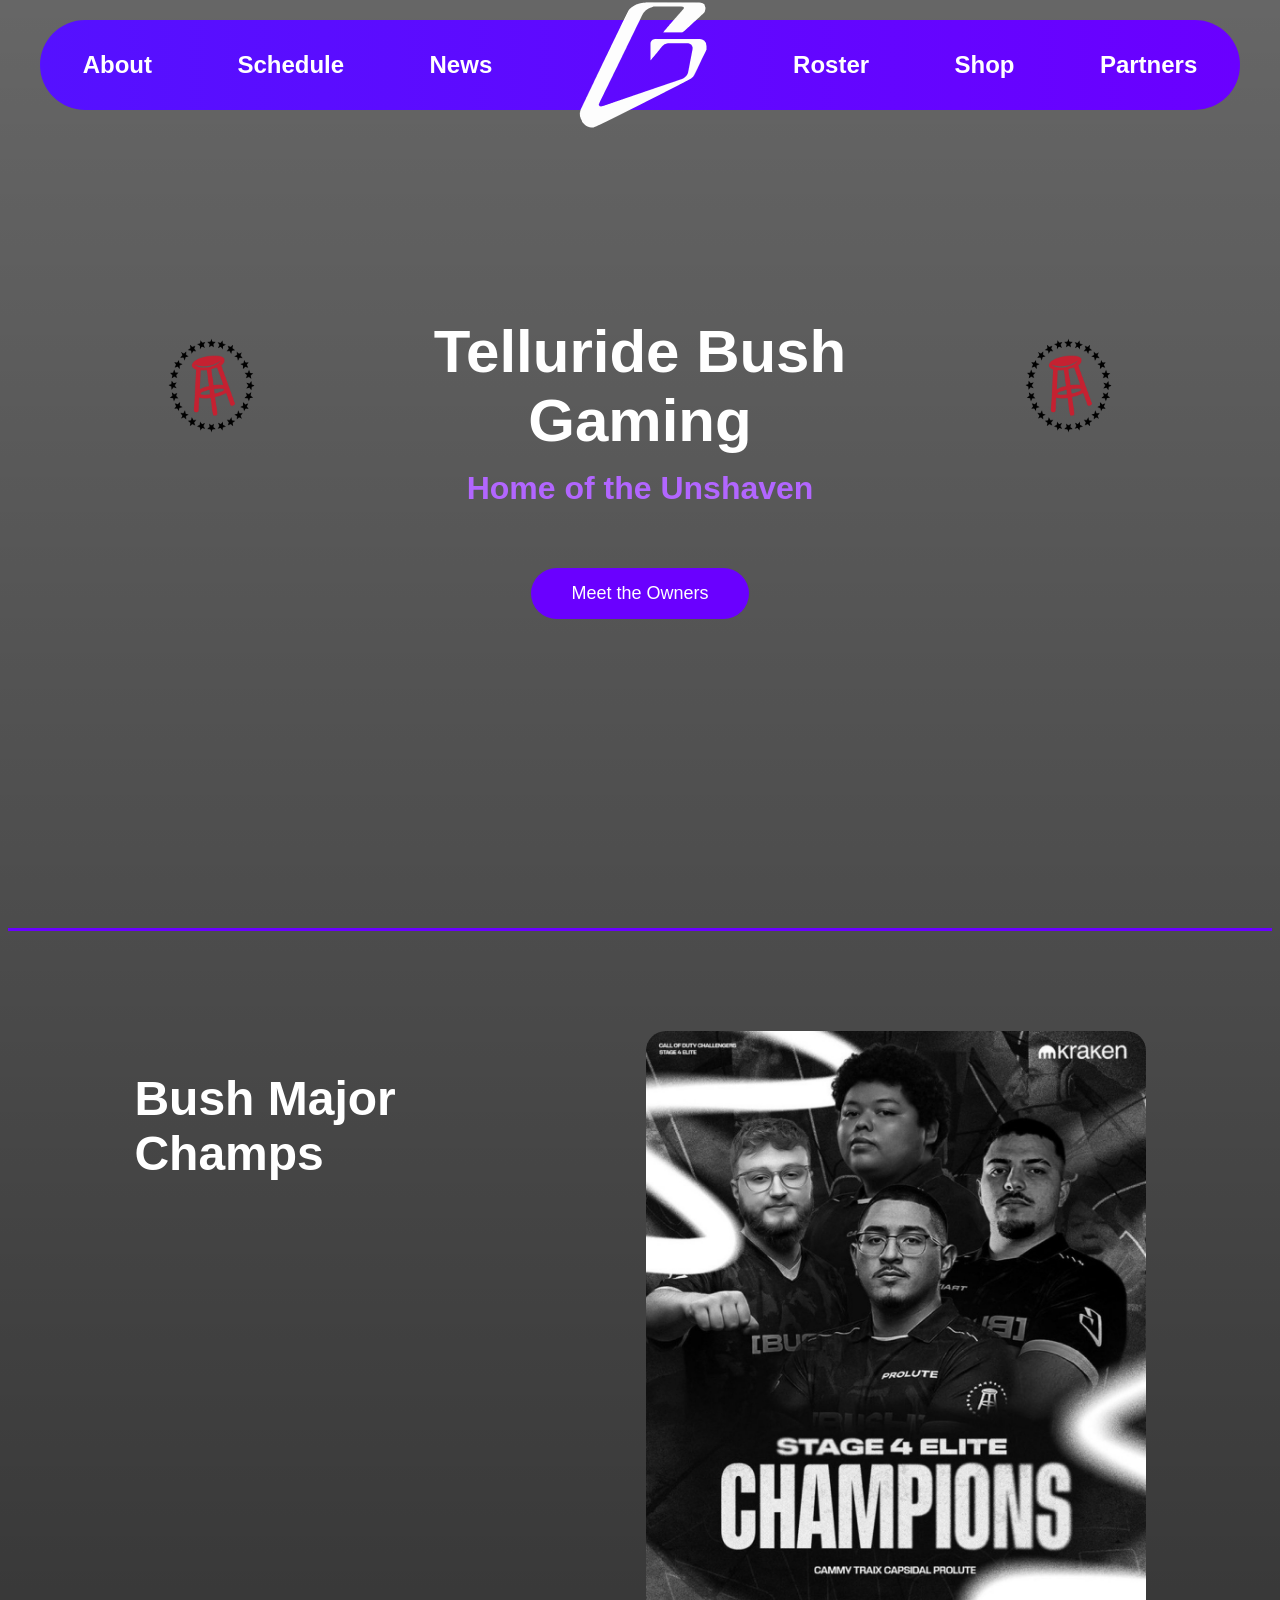
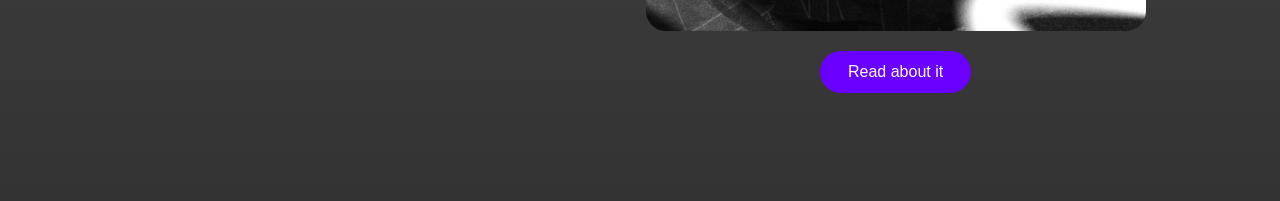
<file: index.html>
<!DOCTYPE html>
<html lang="en">
    <head>
        <meta charset="UTF-8">
        <meta name="viewport" content="width=device-width, initial-scale=1.0">
        <title>Telluride Bush Gaming</title>
        <link rel="stylesheet" href="style.css">
    </head>
    <body>
    
        <header>

            <nav class="navbar">
        
                <a href="#">About</a>
                <a href="#">Schedule</a>
                <a href="#">News</a>
                <a href="index.html" target="_self"><img src="Bush Logo-White.png" class="logo"></a>
                <a href="#">Roster</a>
                <a href="https://store.barstoolsports.com/collections/bush-gaming" target="_blank" rel="noopener noreferrer">Shop</a>
                <a href="#">Partners</a>
        
            </nav>
        
        </header>
        
        
        <section class="hero">
            <div class="hero-content">
            <div class="hero-title">
                <img src="Barstool Logo.png" class="hero-logo">
                <h1>Telluride Bush Gaming</h1>
                <img src="Barstool Logo.png" class="hero-logo">
            </div>
                <h2>Home of the Unshaven</h2>
                <a href="MeetTheOwners.html"><button>Meet the Owners</button></a>
            </div>
        </section>

        <section class="feature">
            <div class="feature-left">
                <h2>Bush Major Champs</h2>
            </div>
            <div class="feature-right">
                <img src="Stage4Champs.jpeg" alt="Champs">
                <button class="feature-btn">Read about it</button>
            </div>
        </section>    
    
    </body>
    </html>
</file>
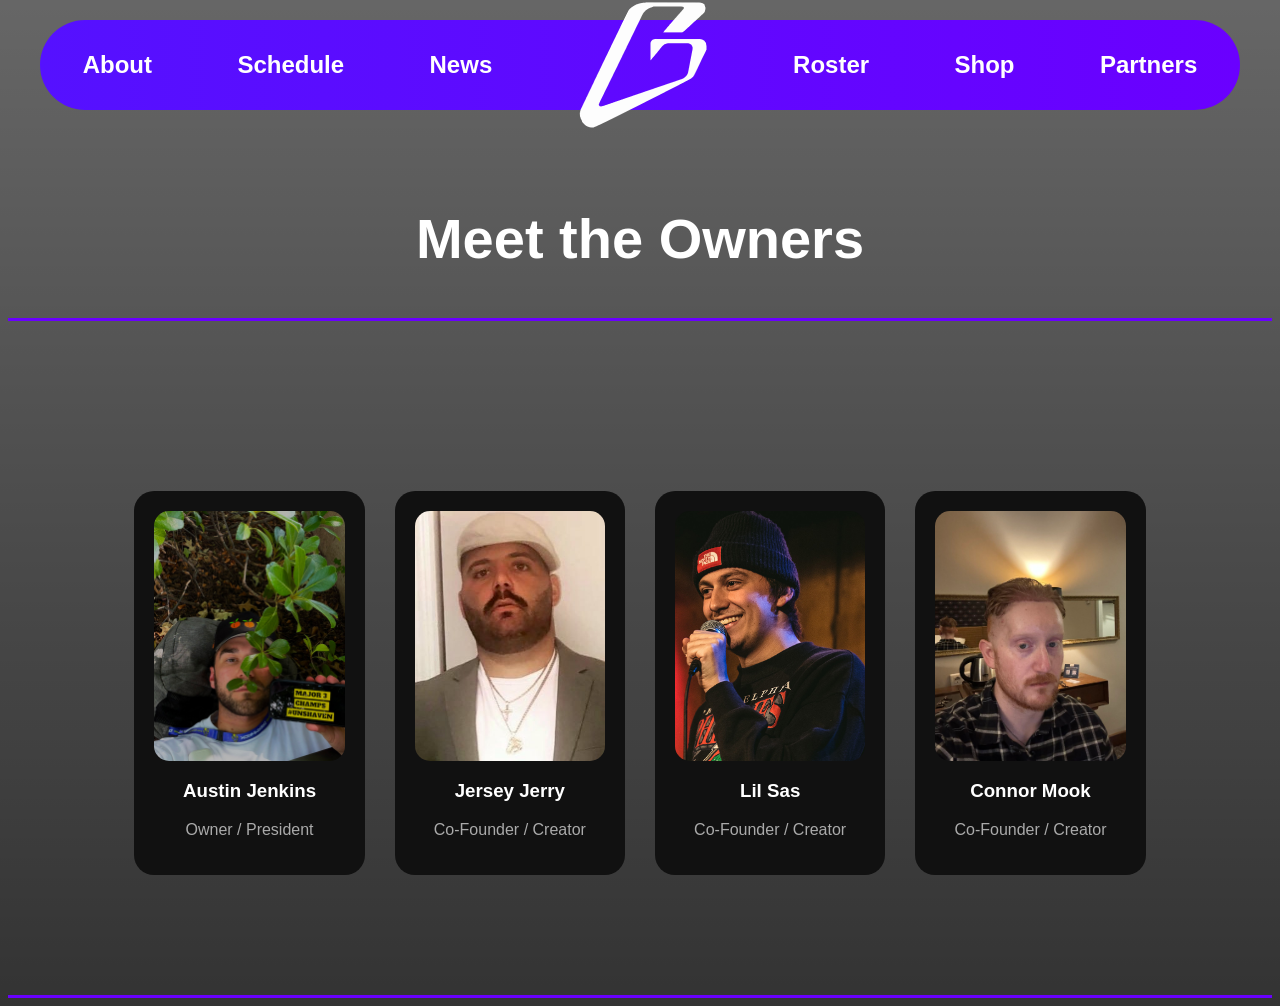
<file: MeetTheOwners.html>
<!DOCTYPE html>
<html lang="en">
<head>
    <meta charset="UTF-8">
    <meta name="viewport" content="width=device-width, initial-scale=1.0">
    <title>Meet the Owners | Bush Gaming</title>

    <link rel="stylesheet" href="style.css">
</head>

<body>
        <nav class="navbar">
            <a href="#">About</a>
            <a href="#">Schedule</a>
            <a href="#">News</a>
            <a href="index.html" target="_self"><img src="Bush Logo-White.png" class="logo"></a>
            <a href="#">Roster</a>
            <a href="https://store.barstoolsports.com/collections/bush-gaming" target="_blank" rel="noopener noreferrer">Shop</a>
            <a href="#">Partners</a>
        </nav>
    <section class="owners-header">
        <h1>Meet the Owners</h1>
    </section>
    <section class="owners">
        <div class="owners-grid">
            <div class="owner-card" onclick="openOwner('austin')">
                <img src="AustinJenkinsProfile.jpeg">
                <h3>Austin Jenkins</h3>
                <p>Owner / President</p>
            </div>
            <div class="owner-card" onclick="openOwner('jerry')">
                <img src="JerseyJerryProfile.jpg">
                <h3>Jersey Jerry</h3>
                <p>Co-Founder / Creator</p>
            </div>
            <div class="owner-card" onclick="openOwner('sas')">
                <img src="LilSasProfile.jpg">
                <h3>Lil Sas</h3>
                <p>Co-Founder / Creator</p>
            </div>
            <div class="owner-card" onclick="openOwner('mook')">
                <img src="ConnorMookProfile.jpg">
                <h3>Connor Mook</h3>
                <p>Co-Founder / Creator</p>
            </div>
        </div>

    </section>
    <script src="script.js"></script>
</body>
<div class="modal" id="ownerModal">
    <div class="modal-content">
        <span class="close" onclick="closeModal()">&times;</span>
        <img id="modalImg">
        <h2 id="modalName"></h2>
        <p id="modalRole"></p>
        <p id="modalBio"></p>
        <div class="socials">
            <a id="insta" target="_blank">Instagram</a>
            <a id="twitter" target="_blank">Twitter</a>
        </div>
    </div>
</div>
</html>
</file>
<file: style.css>
body{

    font-family:Arial,sans-serif;
    background: linear-gradient(
        rgba(0,0,0,.6),
        rgba(0,0,0,.8)
    );
    color:white;
}
section{
    padding: 10px 10%;
    position: relative;
}
section:not(:last-child){
    border-bottom: 3px solid #6a00ff;
}
.hero{
    height:100vh;
    background-size:cover;
    background-position:center;
    display:flex;
    justify-content:center;
    align-items: center;
    position: relative;
}
.hero-content {
    display: flex;
    flex-direction: column;
    align-items: center;
    text-align: center;
    position: relative;
    z-index: 2;
}

.hero-title {
    display: flex;
    align-items: center;
    justify-content: center;
    gap: 30px;
}
.hero h1{
    font-size:60px;
    font-weight:800;
    margin:0;
}

.hero-logo{
    width:155px;
    height: 95px;
}
.hero h2{
    margin-top:15px;
    color:#b266ff;
    font-size:32px;
}
.hero button{
    margin-top:35px;
    padding:15px 40px;
    border:none;
    border-radius:50px;
    background:#6a00ff;
    color:white;
    font-size:18px;
    cursor:pointer;
    transition: 0.3s;
}
.feature{
    display:flex;
    align-items:flex-start;
    justify-content:space-between;
    padding:100px 10%;
    gap:60px;
}
.feature-left{
    flex:1;
    display: flex;
    flex-direction: column;
    align-items: flex-start;
    gap: 10px;
}
.feature-left h2{
    font-size:48px;
    font-weight:800;
}
.feature-right{
    flex:1;
    display:flex;
    flex-direction:column;
    align-items:center;
    gap:20px;
}
.feature-right img{
    width:500px;
    height: 600px;
    border-radius:20px;
}
.feature-btn{
    padding:12px 28px;
    border:none;
    border-radius:30px;
    background:#6a00ff;
    color:white;
    font-size:16px;
    cursor:pointer;
    transition:0.3s ease;
}
.feature-btn:hover{
    background:#5511ff;
}
.navbar{
    position:fixed;
    top:20px;
    left:50%;
    transform:translateX(-50%);
    width:95%;
    max-width:1200px;
    height:90px;
    border-radius:50px;
    background:linear-gradient(
        to right,
        #5511ff,
        #6a00ff
    );
    display:flex;
    justify-content:space-around;
    align-items:center;
    z-index: 1000;
}
.navbar a img{
    display:block;
}
.navbar a{
    color:white;
    display: inline-block;
    text-decoration:none;
    font-size:24px;
    font-weight:700;
}
.logo{
    width:130px;
}
.owners{
    padding:120px 10%;
    text-align:center;
}
.owners-grid{
    display:grid;
    grid-template-columns: repeat(auto-fit, minmax(220px, 1fr));
    gap:30px;
    margin-top:50px;
}
.owner-card{
    background:#111;
    padding:20px;
    border-radius:20px;
    cursor:pointer;
    transition:0.3s ease;
}
.owner-card:hover{
    transform:translateY(-5px);
}
.owner-card img{
    width:100%;
    height:250px;
    object-fit:cover;
    border-radius:15px;
}
.owner-card h3{
    margin-top:15px;
}
.owner-card p{
    color:#aaa;
}
.owners-header{
    margin-top: 20px;
    text-align:center;
    padding:140px 10% 0px;
}
.owners-header h1{
    font-size:56px;
    font-weight:800;
}
.modal{
    display:none;
    position:fixed;
    top:0;
    left:0;
    width:100%;
    height:100%;
    background:rgba(0,0,0,0.8);
    justify-content:center;
    align-items:center;
    z-index: 2000;
}
.modal-content{
    background:#111;
    padding:30px;
    border-radius:20px;
    max-width:500px;
    width:90%;
    max-height:90vh;
    overflow-y:auto;
    text-align:center;
    position:relative;
}
body.modal-open{
    overflow:hidden;
}
.modal-content img{
    width:100%;
    border-radius:15px;
}
.close{
    position:absolute;
    top:10px;
    right:15px;
    font-size:30px;
    cursor:pointer;
}
</file>
